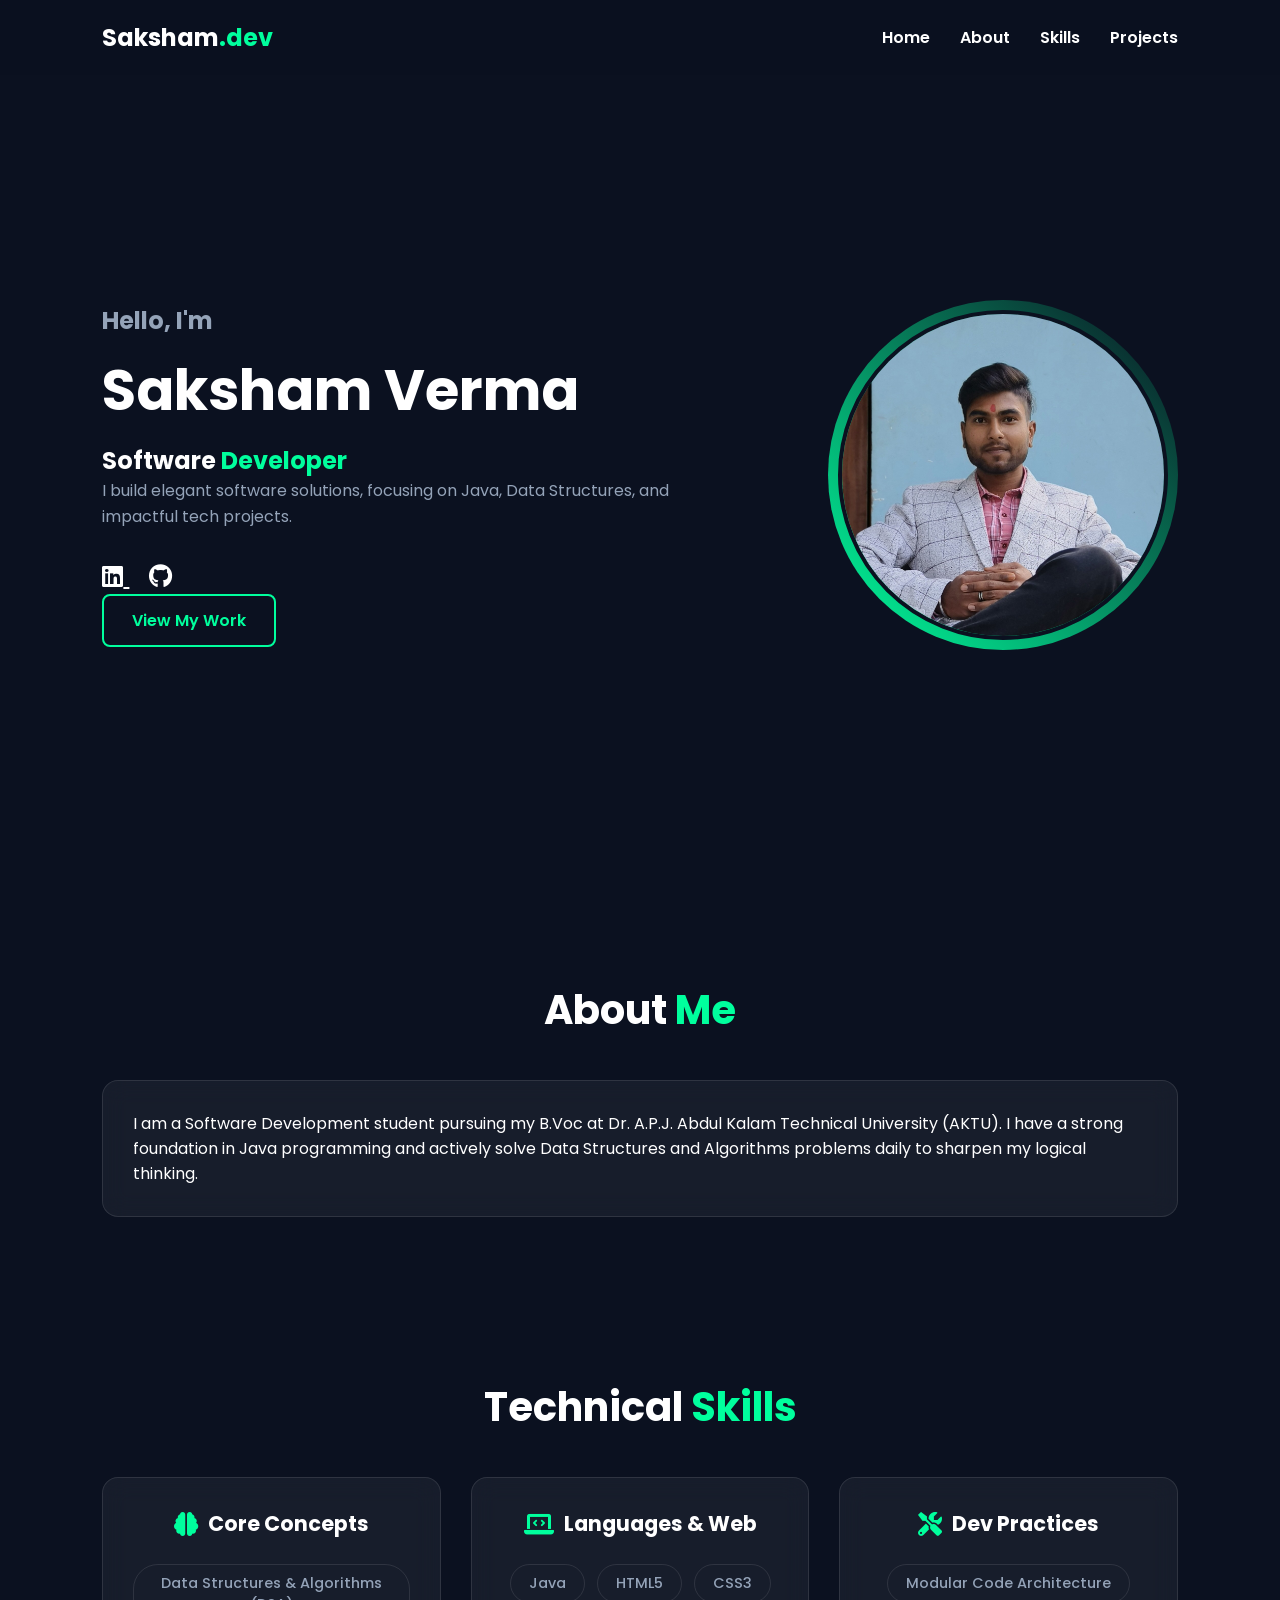
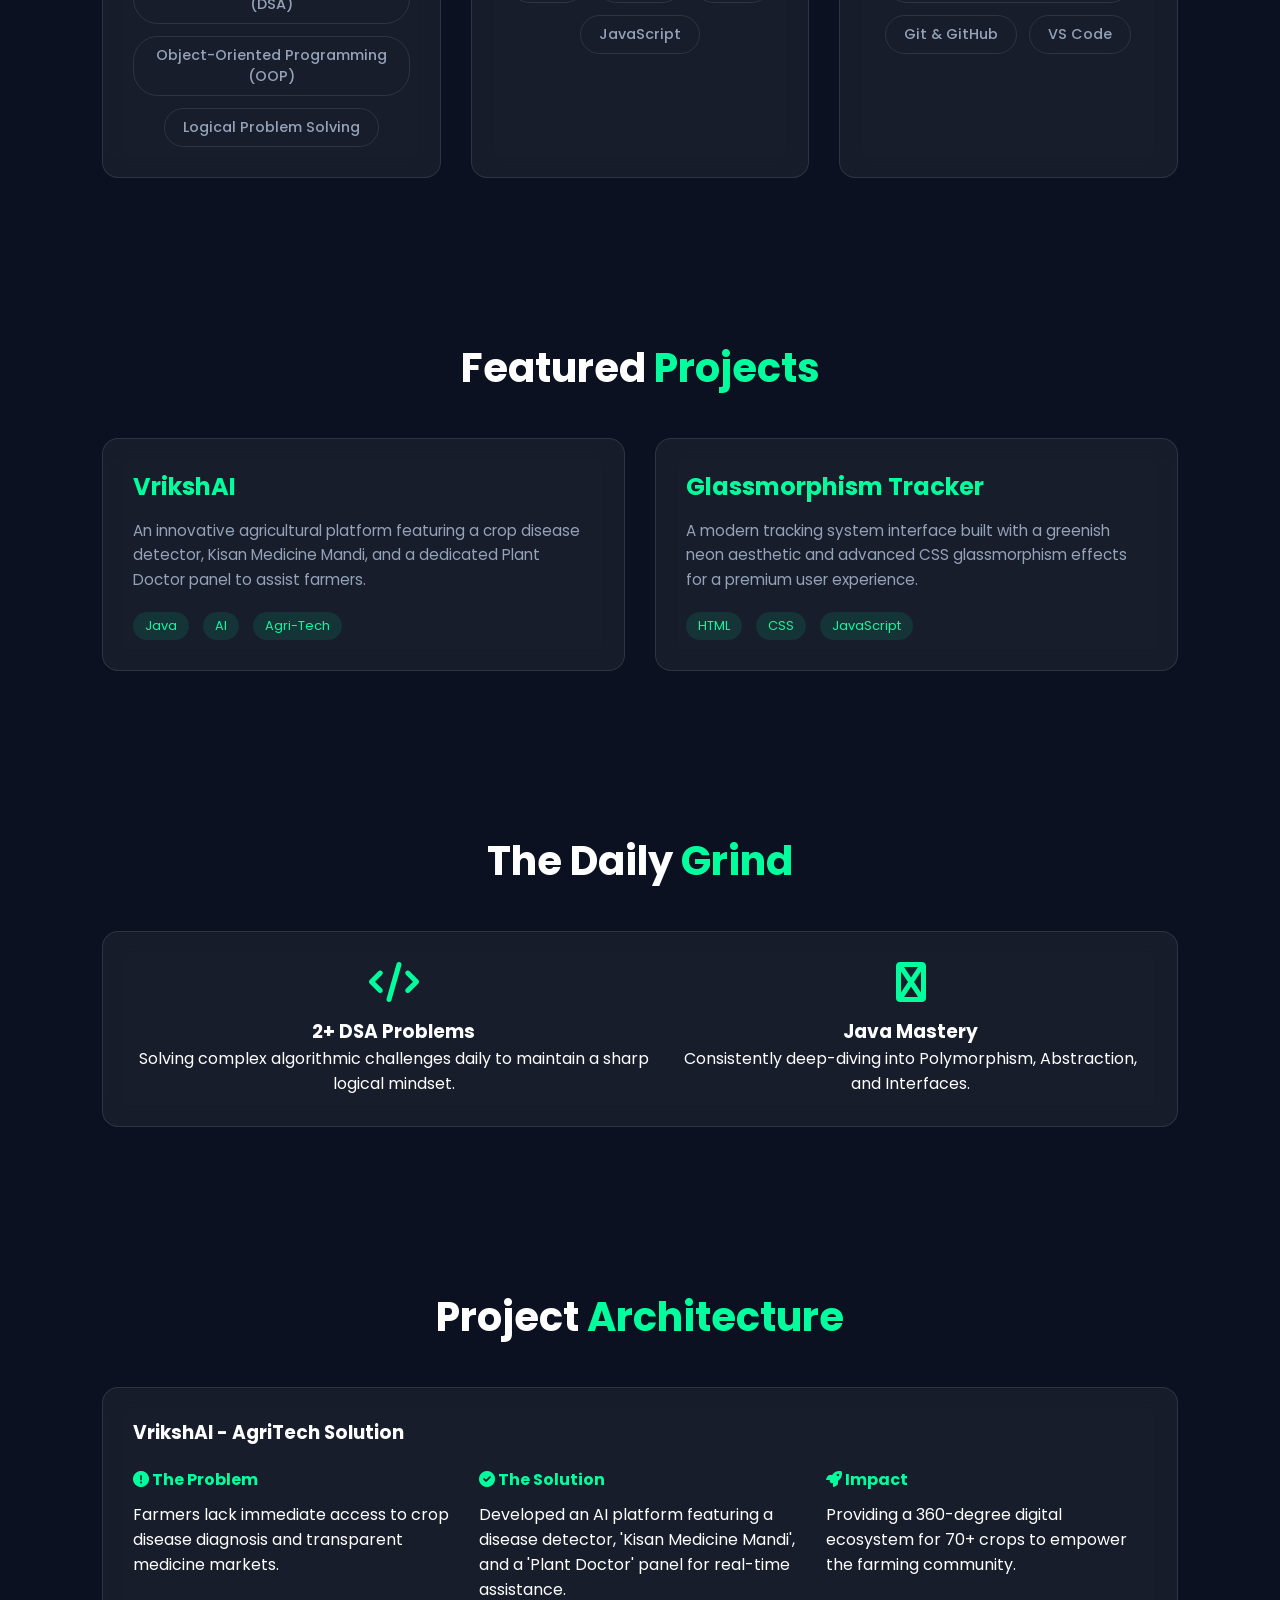
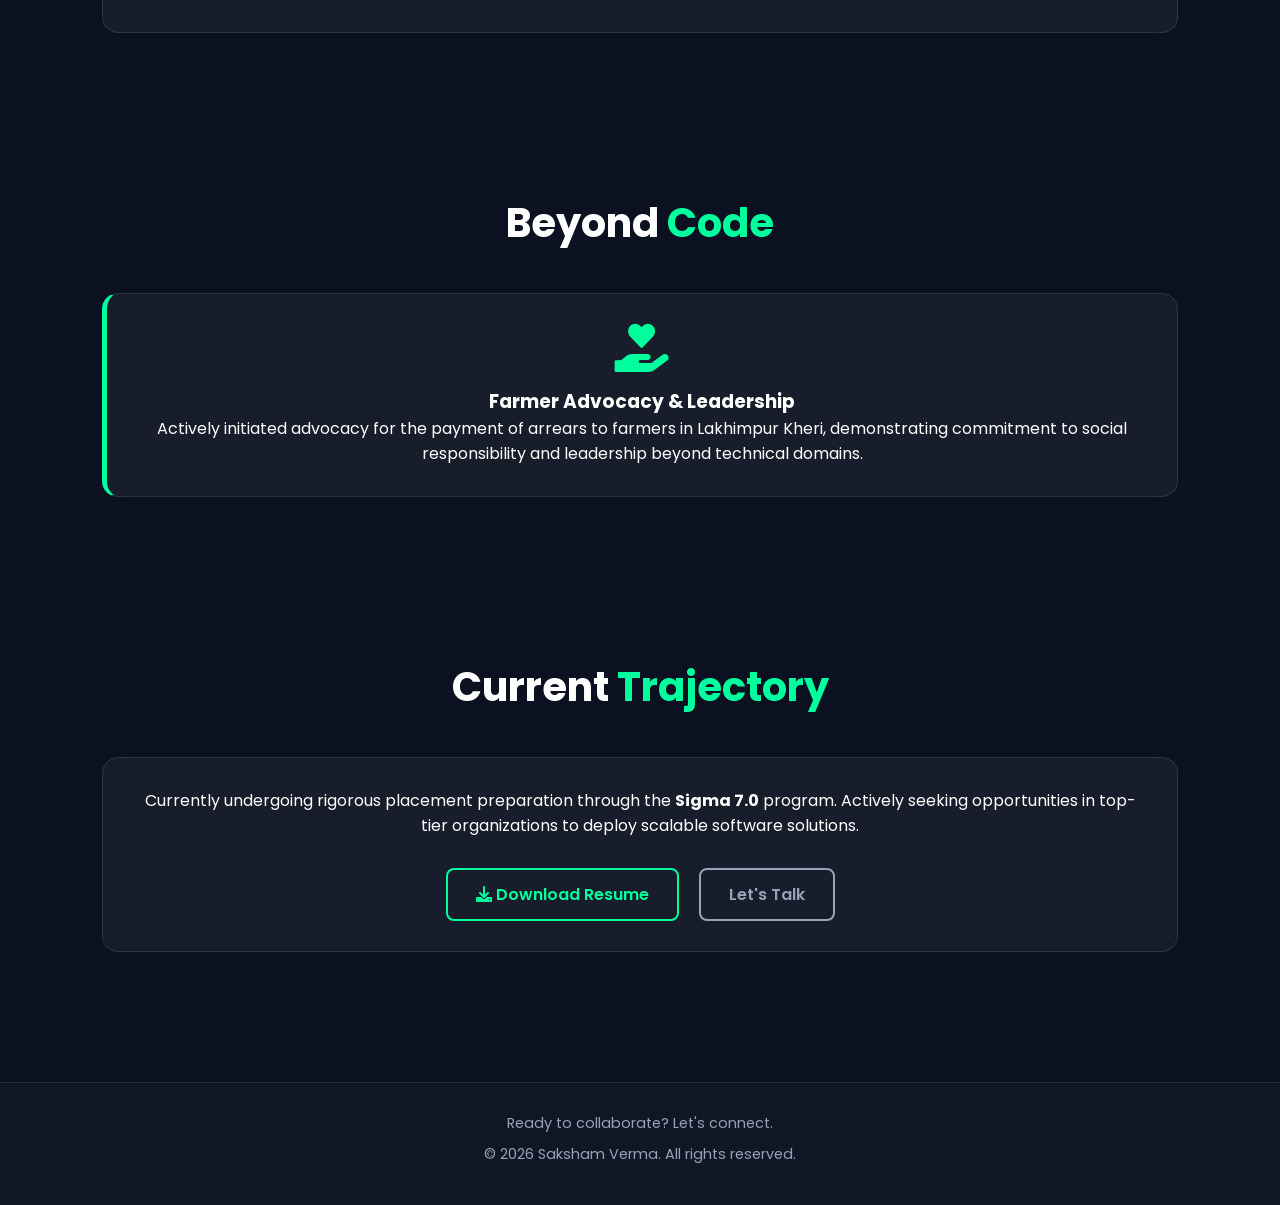
<file: index.html>
<!DOCTYPE html>
<html lang="en">
<head>
    <meta charset="UTF-8">
    <meta name="viewport" content="width=device-width, initial-scale=1.0">
    <title>Saksham Verma | Portfolio</title>
    <link rel="stylesheet" href="Portfolio.css">
    <link rel="stylesheet" href="https://cdnjs.cloudflare.com/ajax/libs/font-awesome/6.0.0/css/all.min.css">
</head>
<body>

    <nav class="navbar">
        <div class="logo">Saksham<span>.dev</span></div>
        <ul class="nav-links">
            <li><a href="#home">Home</a></li>
            <li><a href="#about">About</a></li>
            <li><a href="#skills">Skills</a></li>
            <li><a href="#projects">Projects</a></li>
        </ul>
    </nav>

    <section id="home" class="hero">
        <div class="hero-content">
            <h3>Hello, I'm</h3>
            <h1>Saksham Verma</h1>
            <h2 class="typing-text">Software <span>Developer</span></h2>
            <p>I build elegant software solutions, focusing on Java, Data Structures, and impactful tech projects.</p>
            <div class="social-links">
    <a href="https://www.linkedin.com/in/saksham-verma-b93809325" target="_blank" rel="noopener noreferrer">
        <i class="fab fa-linkedin"></i>
    </a>
    
    <a href="https://github.com/patelsak123" target="_blank" rel="noopener noreferrer">
        <i class="fab fa-github"></i>
    </a>
</div>
            <a href="#projects" class="btn">View My Work</a>
        </div>
        <div class="hero-image">
            <img src="Profile.jpg" alt="Saksham Verma Professional Photo" class="profile-pic">
        </div>
    </section>

    <section id="about" class="section">
        <h2 class="section-title">About <span>Me</span></h2>
        <div class="glass-card about-card">
            <p>I am a Software Development student pursuing my B.Voc at Dr. A.P.J. Abdul Kalam Technical University (AKTU). I have a strong foundation in Java programming and actively solve Data Structures and Algorithms problems daily to sharpen my logical thinking.</p>
        </div>
    </section>
    <section id="skills" class="section">
    <h2 class="section-title">Technical <span>Skills</span></h2>
    <div class="skills-container">
        
        <div class="glass-card skill-category">
            <h3><i class="fas fa-brain"></i> Core Concepts</h3>
            <div class="skill-tags">
                <span>Data Structures & Algorithms (DSA)</span>
                <span>Object-Oriented Programming (OOP)</span>
                <span>Logical Problem Solving</span>
            </div>
        </div>

        <div class="glass-card skill-category">
            <h3><i class="fas fa-laptop-code"></i> Languages & Web</h3>
            <div class="skill-tags">
                <span>Java</span>
                <span>HTML5</span>
                <span>CSS3</span>
                <span>JavaScript</span>
            </div>
        </div>

        <div class="glass-card skill-category">
            <h3><i class="fas fa-tools"></i> Dev Practices</h3>
            <div class="skill-tags">
                <span>Modular Code Architecture</span>
                <span>Git & GitHub</span>
                <span>VS Code</span>
            </div>
        </div>

    </div>
</section>

    <section id="projects" class="section">
        <h2 class="section-title">Featured <span>Projects</span></h2>
        <div class="project-grid">
            
            <div class="glass-card project-card">
                <h3>VrikshAI</h3>
                <p>An innovative agricultural platform featuring a crop disease detector, Kisan Medicine Mandi, and a dedicated Plant Doctor panel to assist farmers.</p>
                <div class="tags">
                    <span>Java</span> <span>AI</span> <span>Agri-Tech</span>
                </div>
            </div>

            <div class="glass-card project-card">
                <h3>Glassmorphism Tracker</h3>
                <p>A modern tracking system interface built with a greenish neon aesthetic and advanced CSS glassmorphism effects for a premium user experience.</p>
                <div class="tags">
                    <span>HTML</span> <span>CSS</span> <span>JavaScript</span>
                </div>
            </div>

        </div>
    </section>
    <section id="discipline" class="section">
    <h2 class="section-title">The Daily <span>Grind</span></h2>
    <div class="glass-card discipline-container">
        <div class="stat-box">
            <i class="fas fa-code"></i>
            <h3>2+ DSA Problems</h3>
            <p>Solving complex algorithmic challenges daily to maintain a sharp logical mindset.</p>
        </div>
        <div class="stat-box">
            <i class="fas fa-java"></i>
            <h3>Java Mastery</h3>
            <p>Consistently deep-diving into Polymorphism, Abstraction, and Interfaces.</p>
        </div>
    </div>
</section>

<section id="deep-projects" class="section">
    <h2 class="section-title">Project <span>Architecture</span></h2>
    <div class="glass-card project-detail">
        <h3>VrikshAI - AgriTech Solution</h3>
        <div class="case-study">
            <div class="case-box">
                <h4><i class="fas fa-exclamation-circle"></i> The Problem</h4>
                <p>Farmers lack immediate access to crop disease diagnosis and transparent medicine markets.</p>
            </div>
            <div class="case-box">
                <h4><i class="fas fa-check-circle"></i> The Solution</h4>
                <p>Developed an AI platform featuring a disease detector, 'Kisan Medicine Mandi', and a 'Plant Doctor' panel for real-time assistance.</p>
            </div>
            <div class="case-box">
                <h4><i class="fas fa-rocket"></i> Impact</h4>
                <p>Providing a 360-degree digital ecosystem for 70+ crops to empower the farming community.</p>
            </div>
        </div>
    </div>
</section>

<section id="impact" class="section">
    <h2 class="section-title">Beyond <span>Code</span></h2>
    <div class="glass-card impact-card">
        <div class="impact-content">
            <i class="fas fa-hand-holding-heart"></i>
            <h3>Farmer Advocacy & Leadership</h3>
            <p>Actively initiated advocacy for the payment of arrears to farmers in Lakhimpur Kheri, demonstrating commitment to social responsibility and leadership beyond technical domains.</p>
        </div>
    </div>
</section>

<section id="trajectory" class="section">
    <h2 class="section-title">Current <span>Trajectory</span></h2>
    <div class="glass-card trajectory-card">
        <p>Currently undergoing rigorous placement preparation through the <strong>Sigma 7.0</strong> program. Actively seeking opportunities in top-tier organizations to deploy scalable software solutions.</p>
        <div class="cta-group">
            <a href="Saksham_Verma_Resume.pdf" download="Saksham_Verma_Resume.pdf" class="btn primary-btn">
    <i class="fas fa-download"></i> Download Resume
</a>
            <a href="mailto:your-email@example.com" class="btn secondary-btn">Let's Talk</a>
        </div>
    </div>
</section>

    <footer>
        <p>Ready to collaborate? Let's connect.</p>
        <p>&copy; 2026 Saksham Verma. All rights reserved.</p>
    </footer>

</body>
</html>
</file>
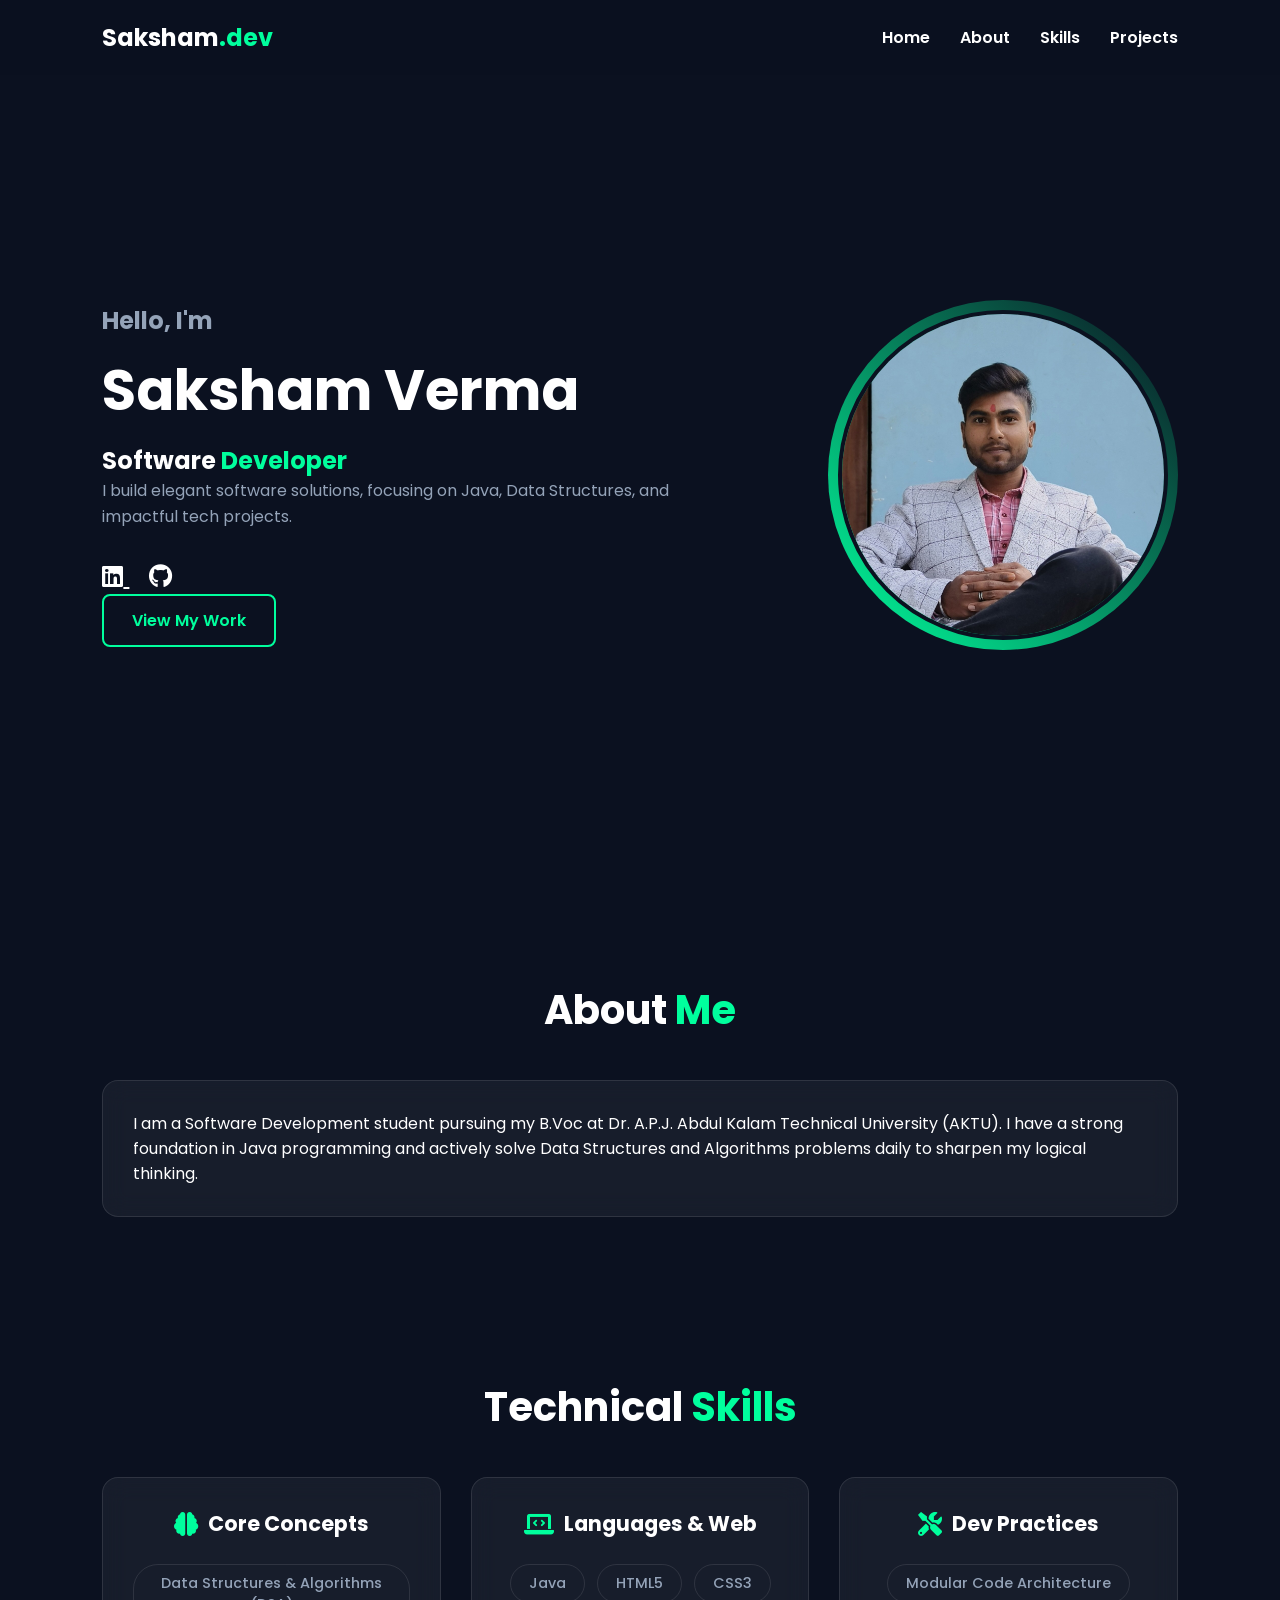
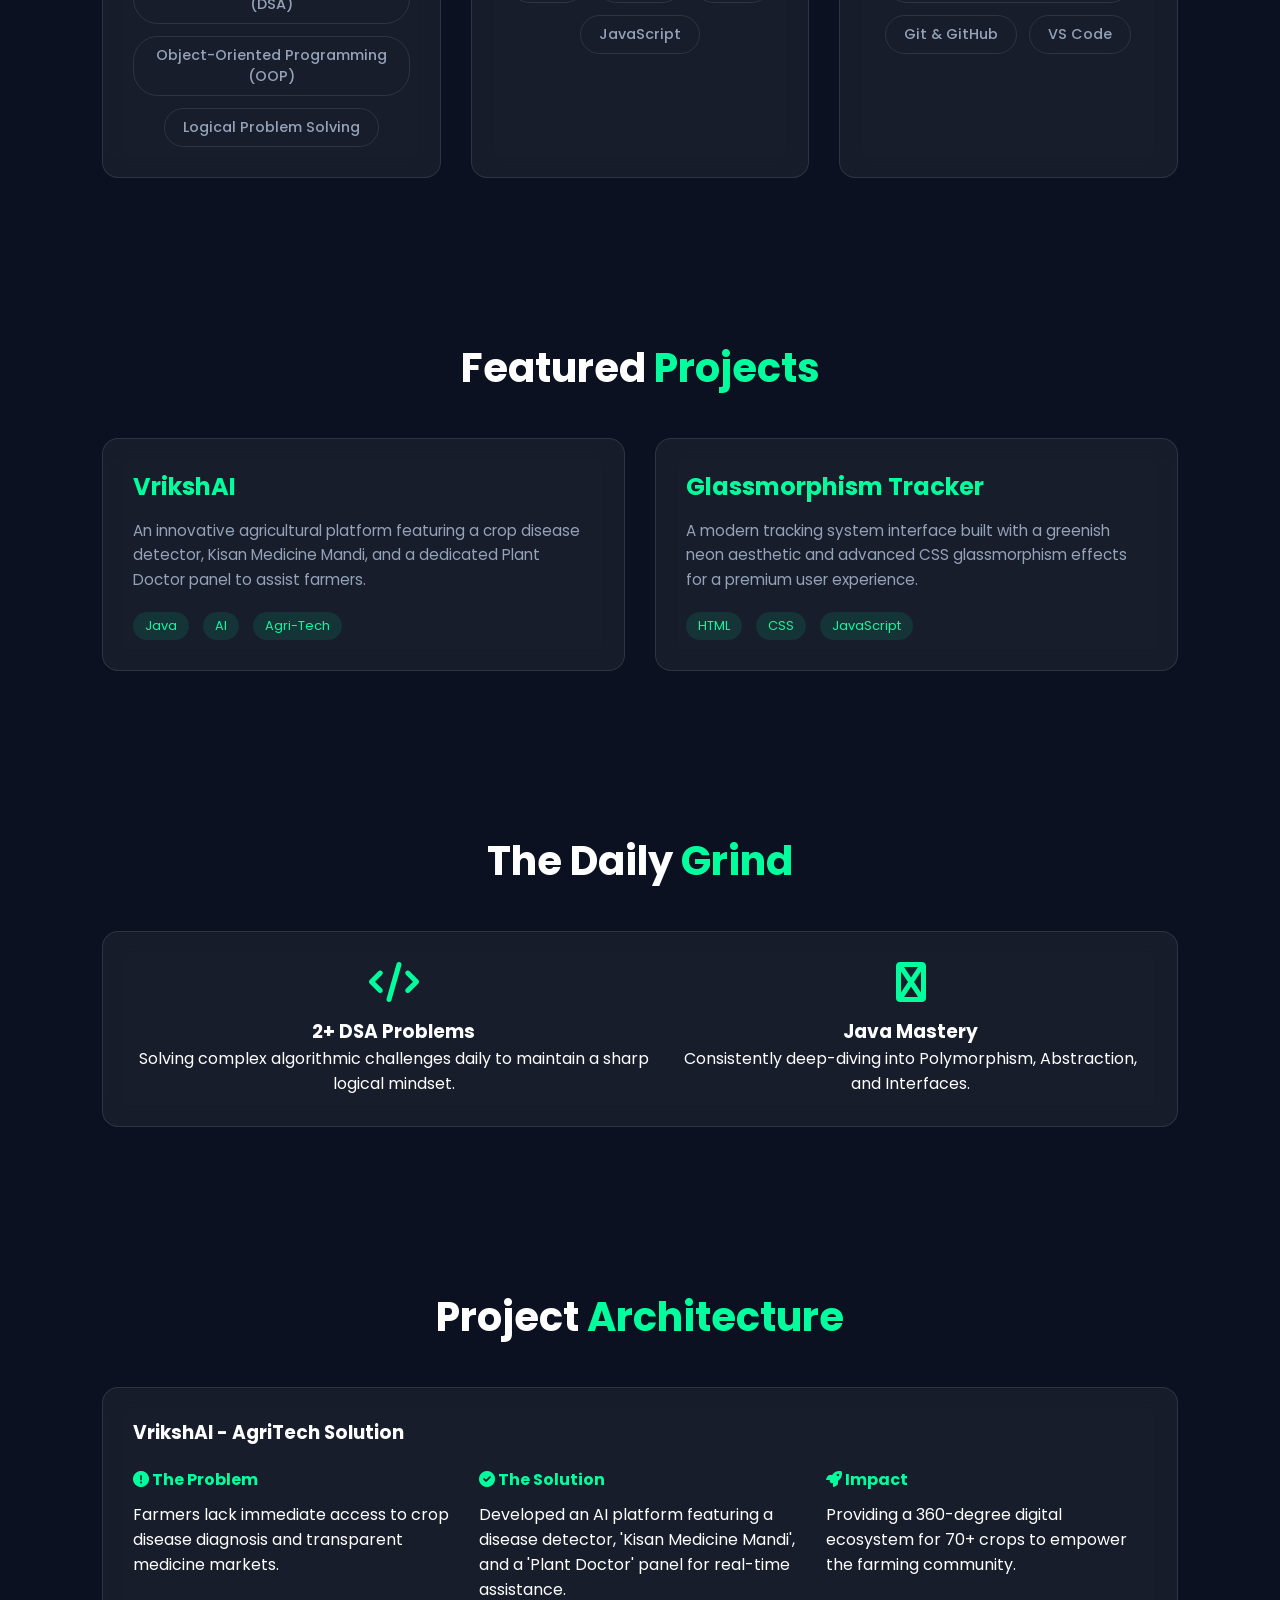
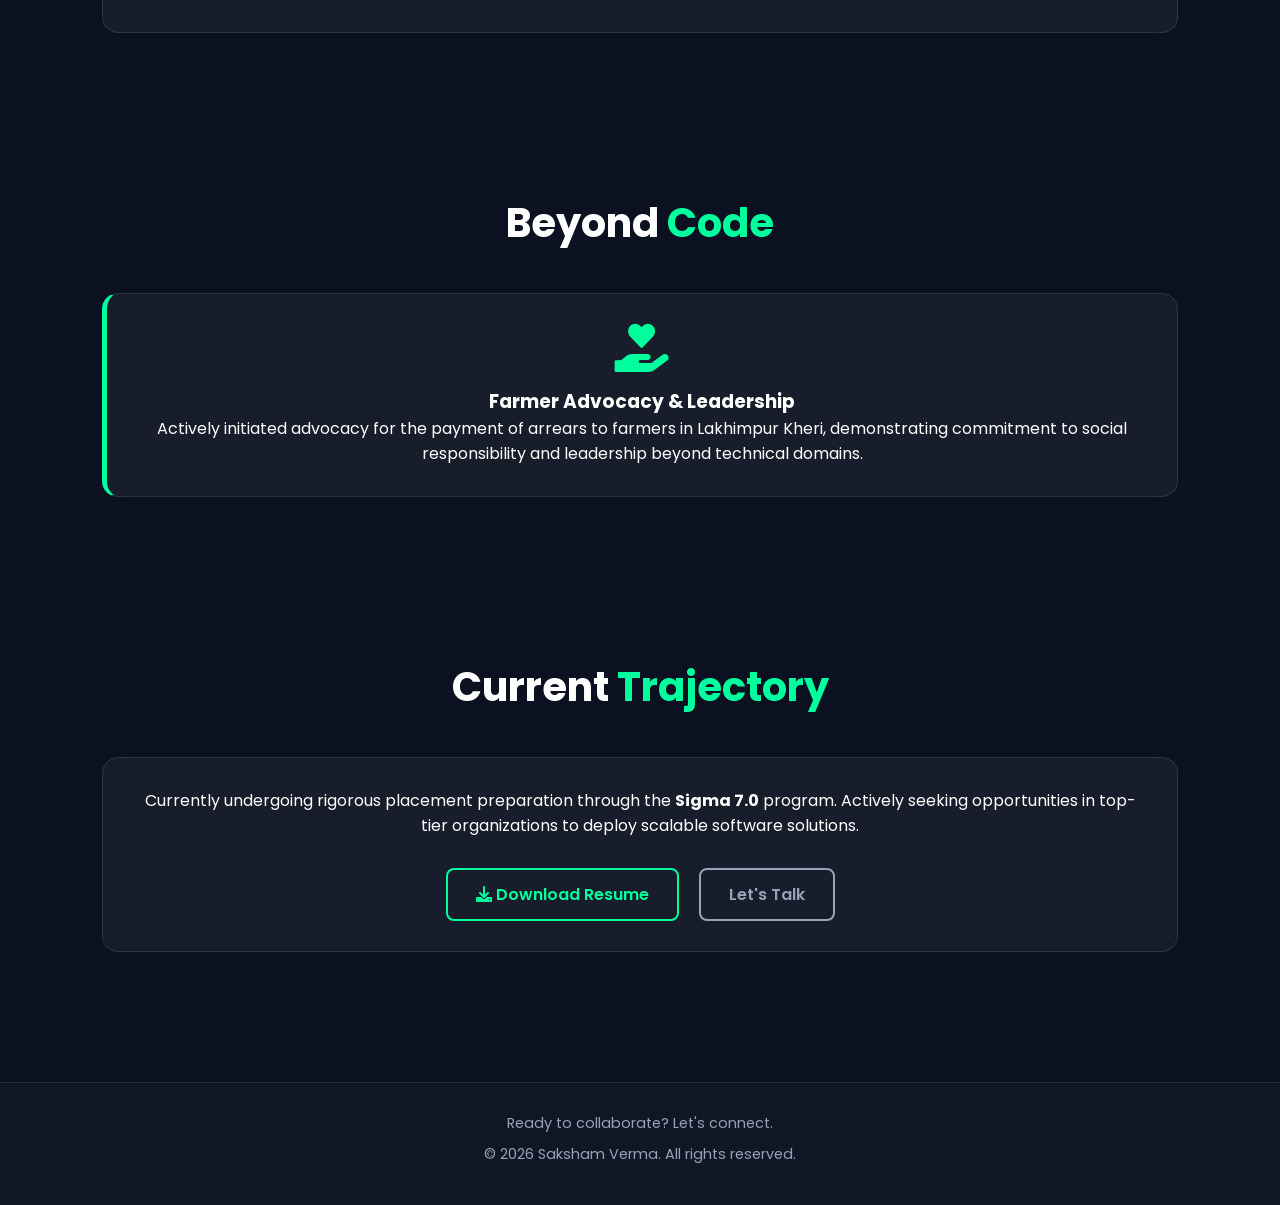
<file: Portfolio.html>
<!DOCTYPE html>
<html lang="en">
<head>
    <meta charset="UTF-8">
    <meta name="viewport" content="width=device-width, initial-scale=1.0">
    <title>Saksham Verma | Portfolio</title>
    <link rel="stylesheet" href="Portfolio.css">
    <link rel="stylesheet" href="https://cdnjs.cloudflare.com/ajax/libs/font-awesome/6.0.0/css/all.min.css">
</head>
<body>

    <nav class="navbar">
        <div class="logo">Saksham<span>.dev</span></div>
        <ul class="nav-links">
            <li><a href="#home">Home</a></li>
            <li><a href="#about">About</a></li>
            <li><a href="#skills">Skills</a></li>
            <li><a href="#projects">Projects</a></li>
        </ul>
    </nav>

    <section id="home" class="hero">
        <div class="hero-content">
            <h3>Hello, I'm</h3>
            <h1>Saksham Verma</h1>
            <h2 class="typing-text">Software <span>Developer</span></h2>
            <p>I build elegant software solutions, focusing on Java, Data Structures, and impactful tech projects.</p>
            <div class="social-links">
    <a href="https://www.linkedin.com/in/saksham-verma-b93809325" target="_blank" rel="noopener noreferrer">
        <i class="fab fa-linkedin"></i>
    </a>
    
    <a href="https://github.com/patelsak123" target="_blank" rel="noopener noreferrer">
        <i class="fab fa-github"></i>
    </a>
</div>
            <a href="#projects" class="btn">View My Work</a>
        </div>
        <div class="hero-image">
            <img src="Profile.jpg" alt="Saksham Verma Professional Photo" class="profile-pic">
        </div>
    </section>

    <section id="about" class="section">
        <h2 class="section-title">About <span>Me</span></h2>
        <div class="glass-card about-card">
            <p>I am a Software Development student pursuing my B.Voc at Dr. A.P.J. Abdul Kalam Technical University (AKTU). I have a strong foundation in Java programming and actively solve Data Structures and Algorithms problems daily to sharpen my logical thinking.</p>
        </div>
    </section>
    <section id="skills" class="section">
    <h2 class="section-title">Technical <span>Skills</span></h2>
    <div class="skills-container">
        
        <div class="glass-card skill-category">
            <h3><i class="fas fa-brain"></i> Core Concepts</h3>
            <div class="skill-tags">
                <span>Data Structures & Algorithms (DSA)</span>
                <span>Object-Oriented Programming (OOP)</span>
                <span>Logical Problem Solving</span>
            </div>
        </div>

        <div class="glass-card skill-category">
            <h3><i class="fas fa-laptop-code"></i> Languages & Web</h3>
            <div class="skill-tags">
                <span>Java</span>
                <span>HTML5</span>
                <span>CSS3</span>
                <span>JavaScript</span>
            </div>
        </div>

        <div class="glass-card skill-category">
            <h3><i class="fas fa-tools"></i> Dev Practices</h3>
            <div class="skill-tags">
                <span>Modular Code Architecture</span>
                <span>Git & GitHub</span>
                <span>VS Code</span>
            </div>
        </div>

    </div>
</section>

    <section id="projects" class="section">
        <h2 class="section-title">Featured <span>Projects</span></h2>
        <div class="project-grid">
            
            <div class="glass-card project-card">
                <h3>VrikshAI</h3>
                <p>An innovative agricultural platform featuring a crop disease detector, Kisan Medicine Mandi, and a dedicated Plant Doctor panel to assist farmers.</p>
                <div class="tags">
                    <span>Java</span> <span>AI</span> <span>Agri-Tech</span>
                </div>
            </div>

            <div class="glass-card project-card">
                <h3>Glassmorphism Tracker</h3>
                <p>A modern tracking system interface built with a greenish neon aesthetic and advanced CSS glassmorphism effects for a premium user experience.</p>
                <div class="tags">
                    <span>HTML</span> <span>CSS</span> <span>JavaScript</span>
                </div>
            </div>

        </div>
    </section>
    <section id="discipline" class="section">
    <h2 class="section-title">The Daily <span>Grind</span></h2>
    <div class="glass-card discipline-container">
        <div class="stat-box">
            <i class="fas fa-code"></i>
            <h3>2+ DSA Problems</h3>
            <p>Solving complex algorithmic challenges daily to maintain a sharp logical mindset.</p>
        </div>
        <div class="stat-box">
            <i class="fas fa-java"></i>
            <h3>Java Mastery</h3>
            <p>Consistently deep-diving into Polymorphism, Abstraction, and Interfaces.</p>
        </div>
    </div>
</section>

<section id="deep-projects" class="section">
    <h2 class="section-title">Project <span>Architecture</span></h2>
    <div class="glass-card project-detail">
        <h3>VrikshAI - AgriTech Solution</h3>
        <div class="case-study">
            <div class="case-box">
                <h4><i class="fas fa-exclamation-circle"></i> The Problem</h4>
                <p>Farmers lack immediate access to crop disease diagnosis and transparent medicine markets.</p>
            </div>
            <div class="case-box">
                <h4><i class="fas fa-check-circle"></i> The Solution</h4>
                <p>Developed an AI platform featuring a disease detector, 'Kisan Medicine Mandi', and a 'Plant Doctor' panel for real-time assistance.</p>
            </div>
            <div class="case-box">
                <h4><i class="fas fa-rocket"></i> Impact</h4>
                <p>Providing a 360-degree digital ecosystem for 70+ crops to empower the farming community.</p>
            </div>
        </div>
    </div>
</section>

<section id="impact" class="section">
    <h2 class="section-title">Beyond <span>Code</span></h2>
    <div class="glass-card impact-card">
        <div class="impact-content">
            <i class="fas fa-hand-holding-heart"></i>
            <h3>Farmer Advocacy & Leadership</h3>
            <p>Actively initiated advocacy for the payment of arrears to farmers in Lakhimpur Kheri, demonstrating commitment to social responsibility and leadership beyond technical domains.</p>
        </div>
    </div>
</section>

<section id="trajectory" class="section">
    <h2 class="section-title">Current <span>Trajectory</span></h2>
    <div class="glass-card trajectory-card">
        <p>Currently undergoing rigorous placement preparation through the <strong>Sigma 7.0</strong> program. Actively seeking opportunities in top-tier organizations to deploy scalable software solutions.</p>
        <div class="cta-group">
            <a href="Saksham_Verma_Resume.pdf" download="Saksham_Verma_Resume.pdf" class="btn primary-btn">
    <i class="fas fa-download"></i> Download Resume
</a>
            <a href="mailto:your-email@example.com" class="btn secondary-btn">Let's Talk</a>
        </div>
    </div>
</section>

    <footer>
        <p>Ready to collaborate? Let's connect.</p>
        <p>&copy; 2026 Saksham Verma. All rights reserved.</p>
    </footer>

</body>
</html>
</file>
<file: Portfolio.css>
@import url('https://fonts.googleapis.com/css2?family=Poppins:wght@300;400;600;700&display=swap');

:root {
    --bg-color: #0b1120; /* Deep premium dark blue */
    --neon-green: #00ff9d; /* Accents */
    --text-main: #ffffff;
    --text-muted: #94a3b8;
    --glass-bg: rgba(255, 255, 255, 0.05);
    --glass-border: rgba(255, 255, 255, 0.1);
}

* {
    margin: 0;
    padding: 0;
    box-sizing: border-box;
    font-family: 'Poppins', sans-serif;
    scroll-behavior: smooth;
}

body {
    background-color: var(--bg-color);
    color: var(--text-main);
    overflow-x: hidden;
}
.glass-card {
    background: var(--glass-bg);
    backdrop-filter: blur(12px);
    -webkit-backdrop-filter: blur(12px);
    border: 1px solid var(--glass-border);
    border-radius: 16px;
    padding: 30px;
    transition: transform 0.4s ease, box-shadow 0.4s ease, border-color 0.4s ease;
}

.glass-card:hover {
    transform: translateY(-10px);
    border-color: var(--neon-green);
    box-shadow: 0 10px 30px rgba(0, 255, 157, 0.15);
}
.navbar {
    display: flex;
    justify-content: space-between;
    align-items: center;
    padding: 20px 8%;
    background: rgba(11, 17, 32, 0.8);
    backdrop-filter: blur(10px);
    position: fixed;
    width: 100%;
    top: 0;
    z-index: 1000;
}

.logo { font-size: 1.5rem; font-weight: 700; }
.logo span { color: var(--neon-green); }

.nav-links { display: flex; list-style: none; gap: 30px; }
.nav-links a { 
    color: var(--text-main); 
    text-decoration: none; 
    font-weight: 600;
    transition: color 0.3s ease;
}
.nav-links a:hover { color: var(--neon-green); }
.hero {
    display: flex;
    align-items: center;
    justify-content: space-between;
    padding: 150px 8% 100px;
    min-height: 100vh;
}

.hero-content { max-width: 600px; }
.hero-content h3 { font-size: 1.5rem; color: var(--text-muted); }
.hero-content h1 { font-size: 3.5rem; margin: 10px 0; }
.hero-content h2 span { color: var(--neon-green); }
.hero-content p { color: var(--text-muted); margin-bottom: 30px; line-height: 1.6; }

.hero-image {
    position: relative;
    width: 350px;
    height: 350px;
    border-radius: 50%;
    padding: 10px;
    background: linear-gradient(45deg, var(--neon-green), transparent);
    animation: glow 3s infinite alternate;
}

.profile-pic {
    width: 100%;
    height: 100%;
    object-fit: cover;
    border-radius: 50%;
    border: 4px solid var(--bg-color); /* Creates a neat gap */
}

@keyframes glow {
    0% { box-shadow: 0 0 20px rgba(0, 255, 157, 0.2); }
    100% { box-shadow: 0 0 50px rgba(0, 255, 157, 0.6); }
}
.btn {
    display: inline-block;
    padding: 12px 28px;
    background: transparent;
    color: var(--neon-green);
    border: 2px solid var(--neon-green);
    border-radius: 8px;
    text-decoration: none;
    font-weight: 600;
    transition: all 0.3s ease;
}

.btn:hover {
    background: var(--neon-green);
    color: var(--bg-color);
    box-shadow: 0 0 20px var(--neon-green);
}

.social-links a {
    color: var(--text-main);
    font-size: 1.5rem;
    margin-right: 20px;
    transition: 0.3s;
}
.social-links a:hover { color: var(--neon-green); transform: translateY(-3px); }
.section { padding: 80px 8%; }
.section-title { font-size: 2.5rem; margin-bottom: 40px; text-align: center; }
.section-title span { color: var(--neon-green); }

.project-grid {
    display: grid;
    grid-template-columns: repeat(auto-fit, minmax(300px, 1fr));
    gap: 30px;
}

.project-card h3 { font-size: 1.5rem; margin-bottom: 15px; color: var(--neon-green); }
.project-card p { color: var(--text-muted); font-size: 0.95rem; line-height: 1.6; margin-bottom: 20px; }

.tags span {
    background: rgba(0, 255, 157, 0.1);
    color: var(--neon-green);
    padding: 5px 12px;
    border-radius: 20px;
    font-size: 0.8rem;
    margin-right: 10px;
    display: inline-block;
}
footer {
    text-align: center;
    padding: 30px;
    background: rgba(255, 255, 255, 0.02);
    border-top: 1px solid var(--glass-border);
    margin-top: 50px;
}
footer p { color: var(--text-muted); font-size: 0.9rem; margin-bottom: 10px;}
.discipline-container {
    display: flex;
    justify-content: space-around;
    text-align: center;
    gap: 20px;
}
.stat-box i {
    font-size: 2.5rem;
    color: var(--neon-green);
    margin-bottom: 15px;
}
.case-study {
    display: grid;
    grid-template-columns: repeat(auto-fit, minmax(200px, 1fr));
    gap: 25px;
    margin-top: 20px;
}
.case-box h4 {
    color: var(--neon-green);
    margin-bottom: 10px;
}
.impact-card {
    text-align: center;
    border-left: 5px solid var(--neon-green);
}
.impact-content i {
    font-size: 3rem;
    color: var(--neon-green);
    margin-bottom: 15px;
}
.trajectory-card {
    text-align: center;
}
.cta-group {
    margin-top: 30px;
    display: flex;
    justify-content: center;
    gap: 20px;
}
.secondary-btn {
    border-color: var(--text-muted);
    color: var(--text-muted);
}
.secondary-btn:hover {
    border-color: var(--text-main);
    color: var(--text-main);
}
.skills-container {
    display: grid;
    grid-template-columns: repeat(auto-fit, minmax(280px, 1fr));
    gap: 30px;
    margin-top: 20px;
}

.skill-category {
    text-align: center;
}

.skill-category h3 {
    color: var(--text-main);
    margin-bottom: 25px;
    font-size: 1.3rem;
    display: flex;
    align-items: center;
    justify-content: center;
    gap: 10px;
}

.skill-category h3 i {
    color: var(--neon-green);
    font-size: 1.5rem;
}

.skill-category .skill-tags {
    display: flex;
    flex-wrap: wrap;
    gap: 12px;
    justify-content: center;
}

.skill-category .skill-tags span {
    background: transparent;
    border: 1px solid var(--glass-border);
    color: var(--text-muted);
    padding: 8px 18px;
    border-radius: 25px;
    font-size: 0.9rem;
    font-weight: 500;
    transition: all 0.3s ease;
    cursor: default;
}

.skill-category .skill-tags span:hover {
    background: rgba(0, 255, 157, 0.1);
    border-color: var(--neon-green);
    color: var(--neon-green);
    box-shadow: 0 0 15px rgba(0, 255, 157, 0.3);
    transform: translateY(-3px);
}

@media (max-width: 768px) {
    .navbar {
        flex-direction: column;
        padding: 15px 5%;
        gap: 15px;
    }
    
    .nav-links {
        gap: 15px;
        flex-wrap: wrap;
        justify-content: center;
    }
    .hero {
        flex-direction: column-reverse; /* Photo upar, text niche */
        text-align: center;
        padding: 120px 5% 50px;
        gap: 20px;
        display: flex;
        align-items: center;
        justify-content: center;
    }
    .hero-image {
        width: 200px;
        height: 200px;
        margin: 0 auto;
    }
    .hero-content h1 {
        font-size: 2.2rem;
    }
    
    .hero-content p {
        font-size: 0.95rem;
    }

    .social-links {
        display: flex;
        justify-content: center;
        margin-bottom: 20px;
    }
    .section {
        padding: 60px 5%;
    }
    
    .section-title {
        font-size: 2rem;
    }
    .discipline-container {
        flex-direction: column;
    }
    
    .cta-group {
        flex-direction: column;
        gap: 15px;
        width: 100%;
        align-items: center;
    }
}
</file>
